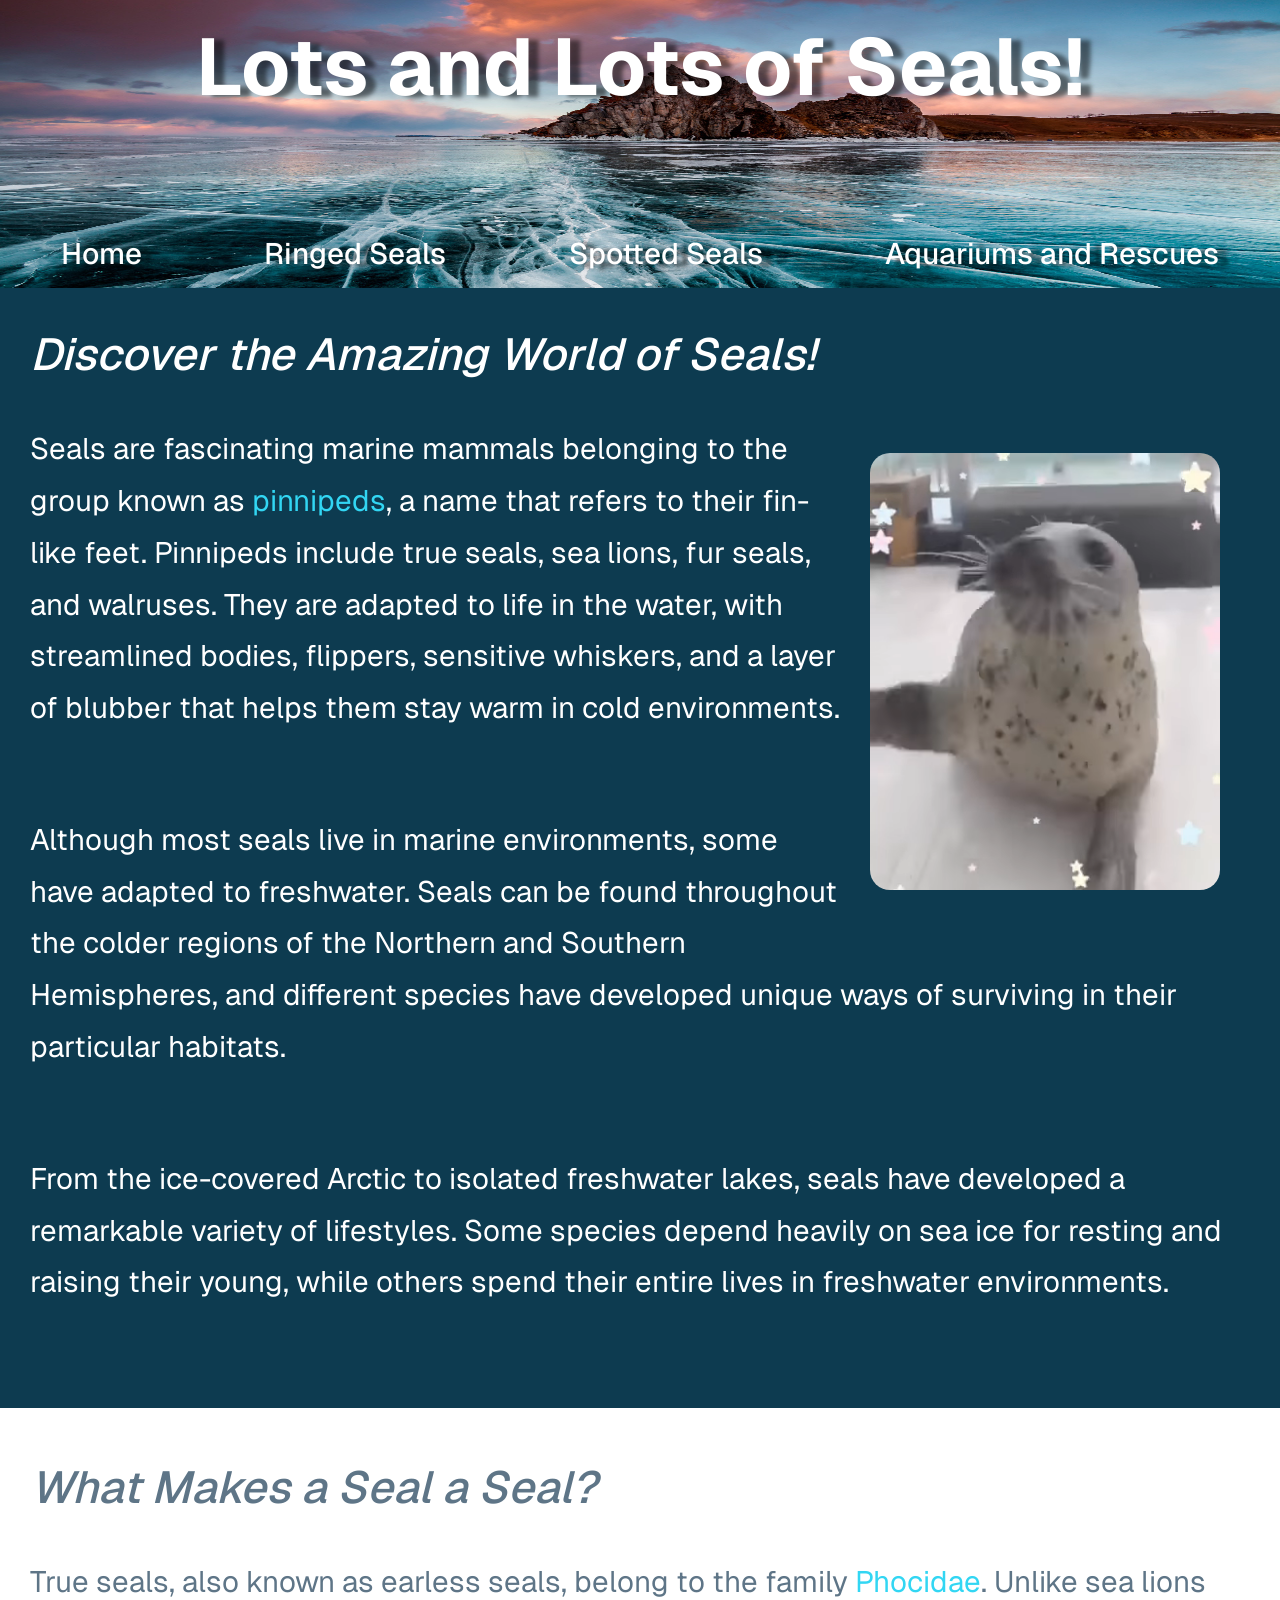
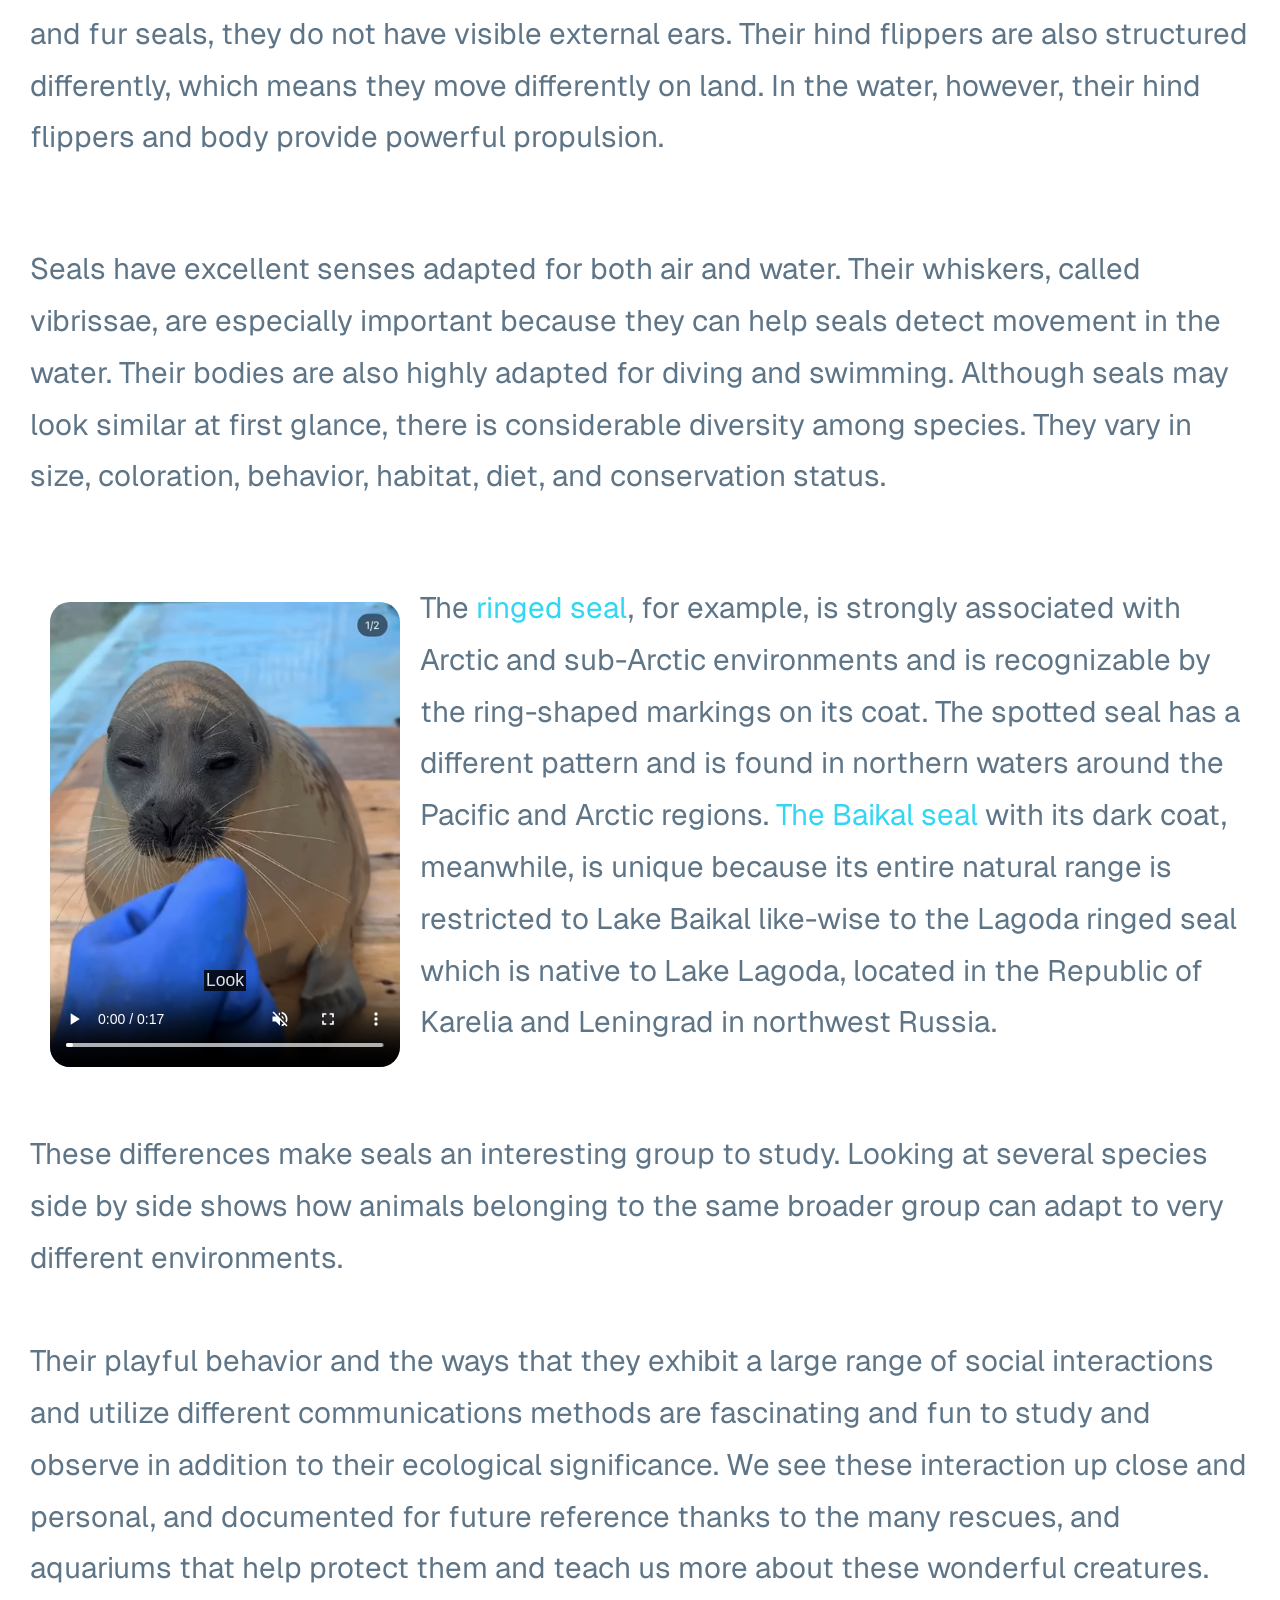
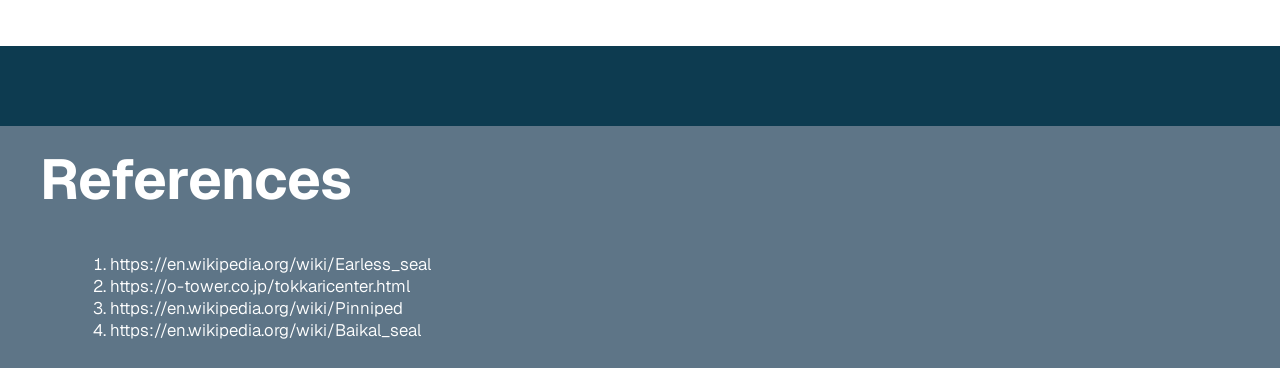
<file: index.html>
<!DOCTYPE html>
<!--Nikolas Martell-->
<html lang="en">
  <!-- Head section which contains meta information and links to stylesheets as well as an imported font that I liked for the project -->
   <!-- Required tags and attributes from sign up,
    <cite>,<video>,<track>
      kind,datetime,object
       -->
 <head>
   <meta charset="utf-8" />
   <link href="css/styles.css" rel="stylesheet" type="text/css" />
   <!-- This is the imported font from Google Fonts -->
   <style> @import url('https://fonts.googleapis.com/css2?family=Geist:ital,wght@0,100..900;1,100..900&display=swap');
   </style>
   <title>Lots and Lots of Seals!</title>
 </head>
    <body>
      <header role="banner">
         <h1>Lots and Lots of Seals!</h1>
         <!-- The navigation menu for the website -->
      <nav role="navigation">
         <ul class="container-nav">
            <li class="item-nav"><a href="index.html" title="Home">Home</a></li>
            <li class="item-nav"><a href="ring.html" title="Ringed Seals">Ringed Seals</a></li>
            <li class="item-nav"><a href="spotted.html" title="Spotted Seals">Spotted Seals</a></li>
            <li class="item-nav"><a href="aquariums.html" title="Aquariums,Rescues, and Research">Aquariums and Rescues</a></li>
         </ul>
      </nav>
      </header>
      <!-- main section of the page -->
    <main role="main">
      <!-- used the div section for the welcome area as the main box for the content. throuhout all the html files I primarily used div elements for content organization and most utilized class elements for orginization, I felt that if I added articles, and section elements it would end up causing confusion in the structure when adding CSS changes. -->
      <div class="welcome">
        <h2>Discover the Amazing World of Seals!</h2>
        <p>
          <!-- nested the video element in the paragraph element to get the desired layout, also used a closing tag for the video element so that I could use the source tag to add multiple video formats for different browsers -->
           <!-- the crossorigin attribute is used to enable CORS for the video element set to anonymous, in this case the file is hosted locally so the attribute is mainly included for completeness, However if the video were hosted on a different domain, this attribute would be necessary to allow cross-origin access and using anonymous protects the user's privacy. -->
          <video id="video" class="wrapper-home" crossorigin="anonymous" width="350"  muted autoplay loop>
            <source src="videos/seals-home.mp4" type="video/mp4">
            <source src="videos/seals-home.webm" type="video/webm">
            Your browser does not support html5 video.
         </video>
        <!-- added links to wikipedia articles for more information if the user desires to know more, the pages will open in a new tab -->
         Seals are fascinating marine mammals belonging to the group known as <a href="https://en.wikipedia.org/wiki/Pinniped" title="Wiki Pinnipeds" target="_blank">pinnipeds</a>, a name that refers to their fin-like feet. Pinnipeds include true seals, sea lions, fur seals, and walruses. They are adapted to life in the water, with streamlined bodies, flippers, sensitive whiskers, and a layer of blubber that helps them stay warm in cold environments.<br>
         </p>
         
         <p>
         Although most seals live in marine environments, some have adapted to freshwater. Seals can be found throughout the colder regions of the Northern and Southern Hemispheres, and different species have developed unique ways of surviving in their particular habitats.<br>
         </p>
         
         <p>
         From the ice-covered Arctic to isolated freshwater lakes, seals have developed a remarkable variety of lifestyles. Some species depend heavily on sea ice for resting and raising their young, while others spend their entire lives in freshwater environments.<br>
         </p>
         <hr>
        </div>
        <!-- decided to use a div for the seal characteristics section as it allows for better organization of the content as I did not feel section nor article was appropriate for the level of content. -->
        <div class="seal-characteristics">
          <h2>What Makes a Seal a Seal?</h2>
          <p>
            True seals, also known as earless seals, belong to the family <a href="https://en.wikipedia.org/wiki/Earless_seal" title="Wiki Earless Seals" target="_blank">Phocidae</a>. Unlike sea lions and fur seals, they do not have visible external ears. Their hind flippers are also structured differently, which means they move differently on land. In the water, however, their hind flippers and body provide powerful propulsion.
          </p>
          <p>
            <!-- <img class="seal-image" src="images/Agu.png" alt="King Agu" width="250" height="250"> -->
            Seals have excellent senses adapted for both air and water. 
            Their whiskers, called vibrissae, are especially 
            important because they can help seals detect 
            movement in the water. Their bodies are also highly adapted for diving and swimming.
            Although seals may look similar at first glance, there is considerable diversity among species. They vary in size, coloration, behavior, habitat, diet, and conservation status.
          </p>
          <p>
            <!-- similar to before I did the same video layout construction, however this time I included a track tag to add captions, track tag and the kind attribute were my chosen elements fot this project.-->
            <video id="video" class= "wrapper-seal-characteristics" width="350" muted controls autoplay loop  >
              <source src="videos/Yo.mp4" type="video/webm">
              <source src="videos/Yo.webm" type="video/webm">
              Your browser does not support the video tag.
                <track src="files/WEBVTT.vtt" kind="captions" srclang="en" label="English" default>
            </video>
            <!-- here I added link to the ringed seal page, and the baikal seal link will point to the section about baikal seal on the ringed seal page -->
            The <a href="ring.html" title="Ringed Seal">ringed seal</a>, for example, is strongly associated with Arctic and sub-Arctic environments and is recognizable by the ring-shaped markings on its coat. The spotted seal has a different pattern and is found in northern waters around the Pacific and Arctic regions. <a href="ring.html#baikals" title="Baikal Seal">The Baikal seal</a> with its dark coat, meanwhile, is unique because its entire natural range is restricted to Lake Baikal like-wise to the Lagoda ringed seal which is native to Lake Lagoda, located in the Republic of Karelia and Leningrad in northwest Russia.
          </p>
          <p>
            These differences make seals an interesting group to study. Looking at several species side by side shows how animals belonging to the same broader group can adapt to very different environments.<br><br>Their playful behavior and the ways that they exhibit a large range of social interactions and utilize different communications methods are fascinating and fun to study and observe in addition to their ecological significance. We see these interaction up close and personal, and documented for future reference thanks to the many rescues, and aquariums that help protect them and teach us more about these wonderful creatures. <br>&nbsp; 
          </p>
          <!-- added a blank space herer at the end of the pargragh section for formatting reasons -->
        </div>
    </main>
      <footer role="contentinfo">
        <!-- within the footer section I added a ordered list for the citations and links the used websites, and articles. Cite tag was also one of my chosen tags for this project. -->
        <div class="Ref">
          <h3>References</h3>
          <ol class="Ref" type="1">
            <li><cite><a href="https://en.wikipedia.org/wiki/Earless_seal" title="Wiki Earless Seals" target="_blank">https://en.wikipedia.org/wiki/Earless_seal</a></cite></li>
            <li><cite><a href="https://o-tower.co.jp/tokkaricenter.html" title="Okhotsk Tokkari Center" target="_blank">https://o-tower.co.jp/tokkaricenter.html</a></cite></li>
            <li><cite><a href="https://en.wikipedia.org/wiki/Pinniped" title="Wiki Pinnipeds" target="_blank">https://en.wikipedia.org/wiki/Pinniped</a></cite></li>
            <li><cite><a href="https://en.wikipedia.org/wiki/Baikal_seal" title="Wiki Baikal Seal" target="_blank">https://en.wikipedia.org/wiki/Baikal_seal</a></cite></li>
          </ol>
        </div>
      </footer>
      </body>
</html>
</file>
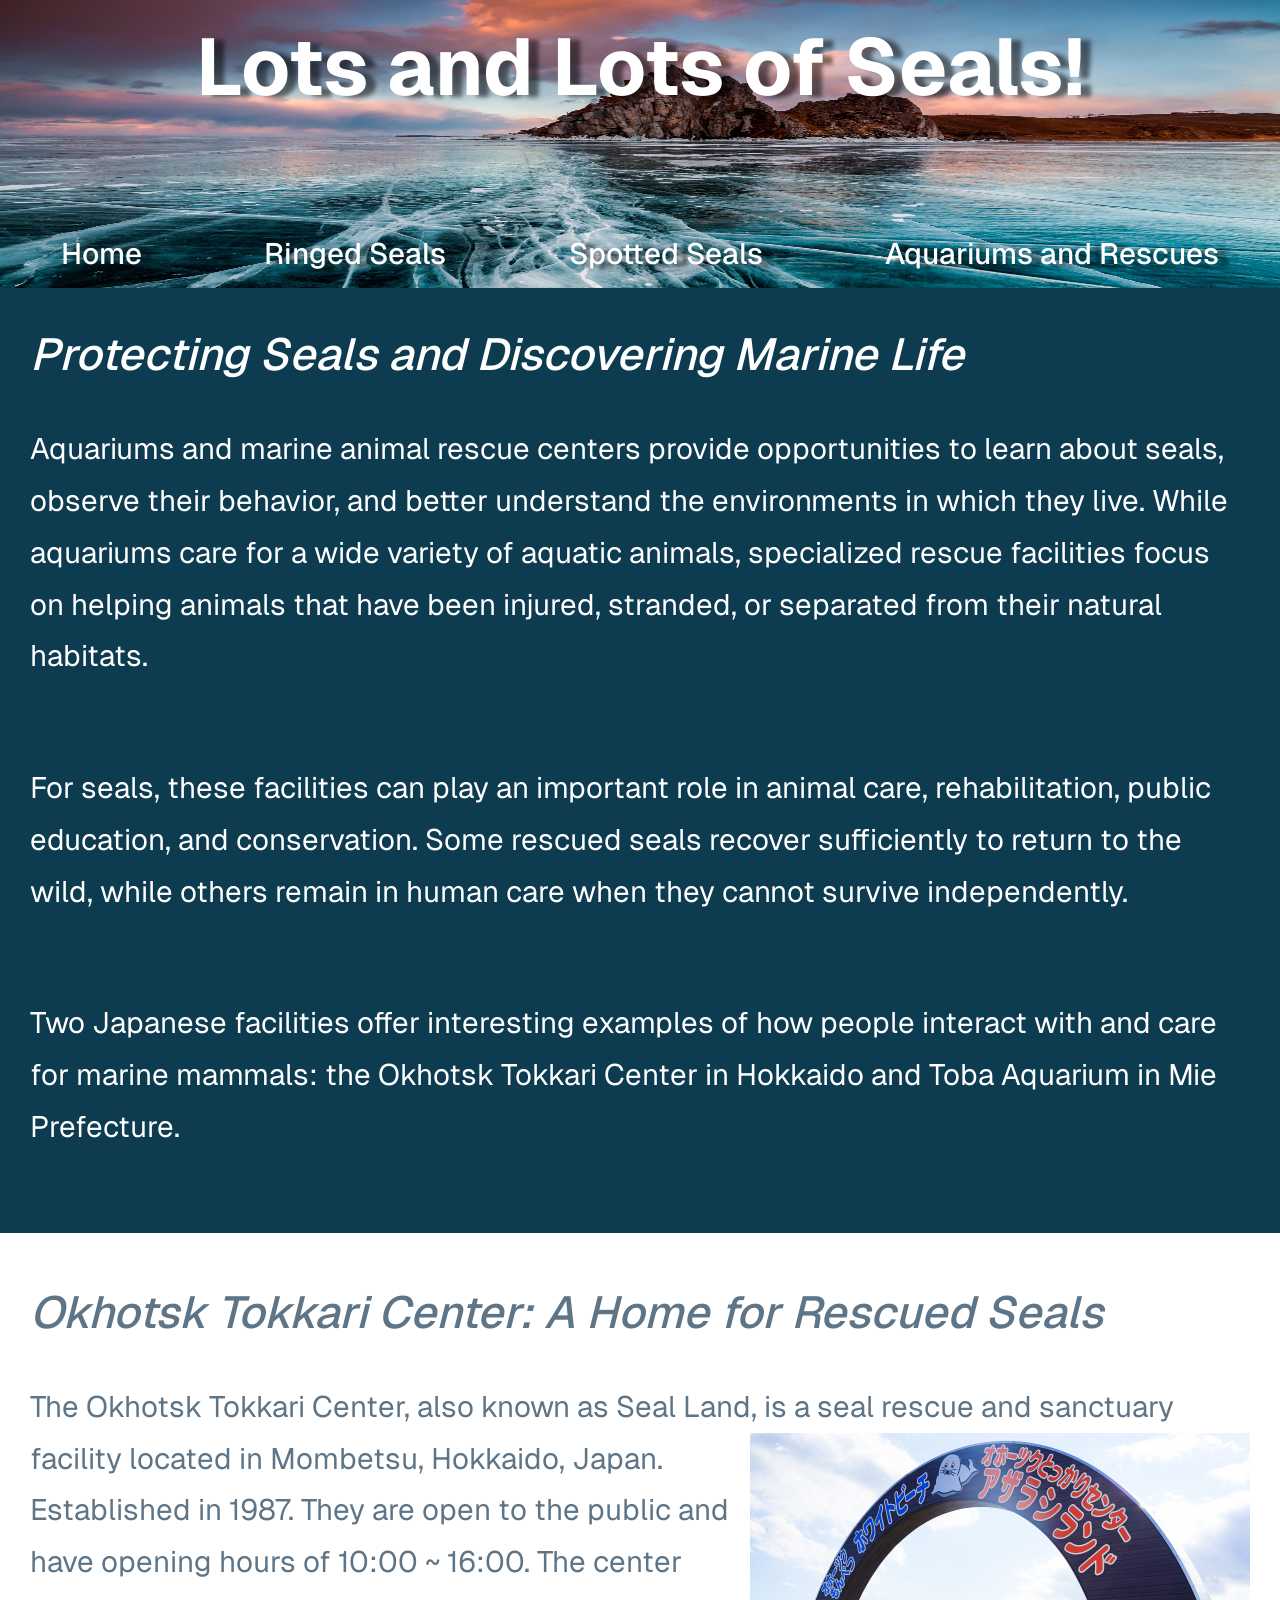
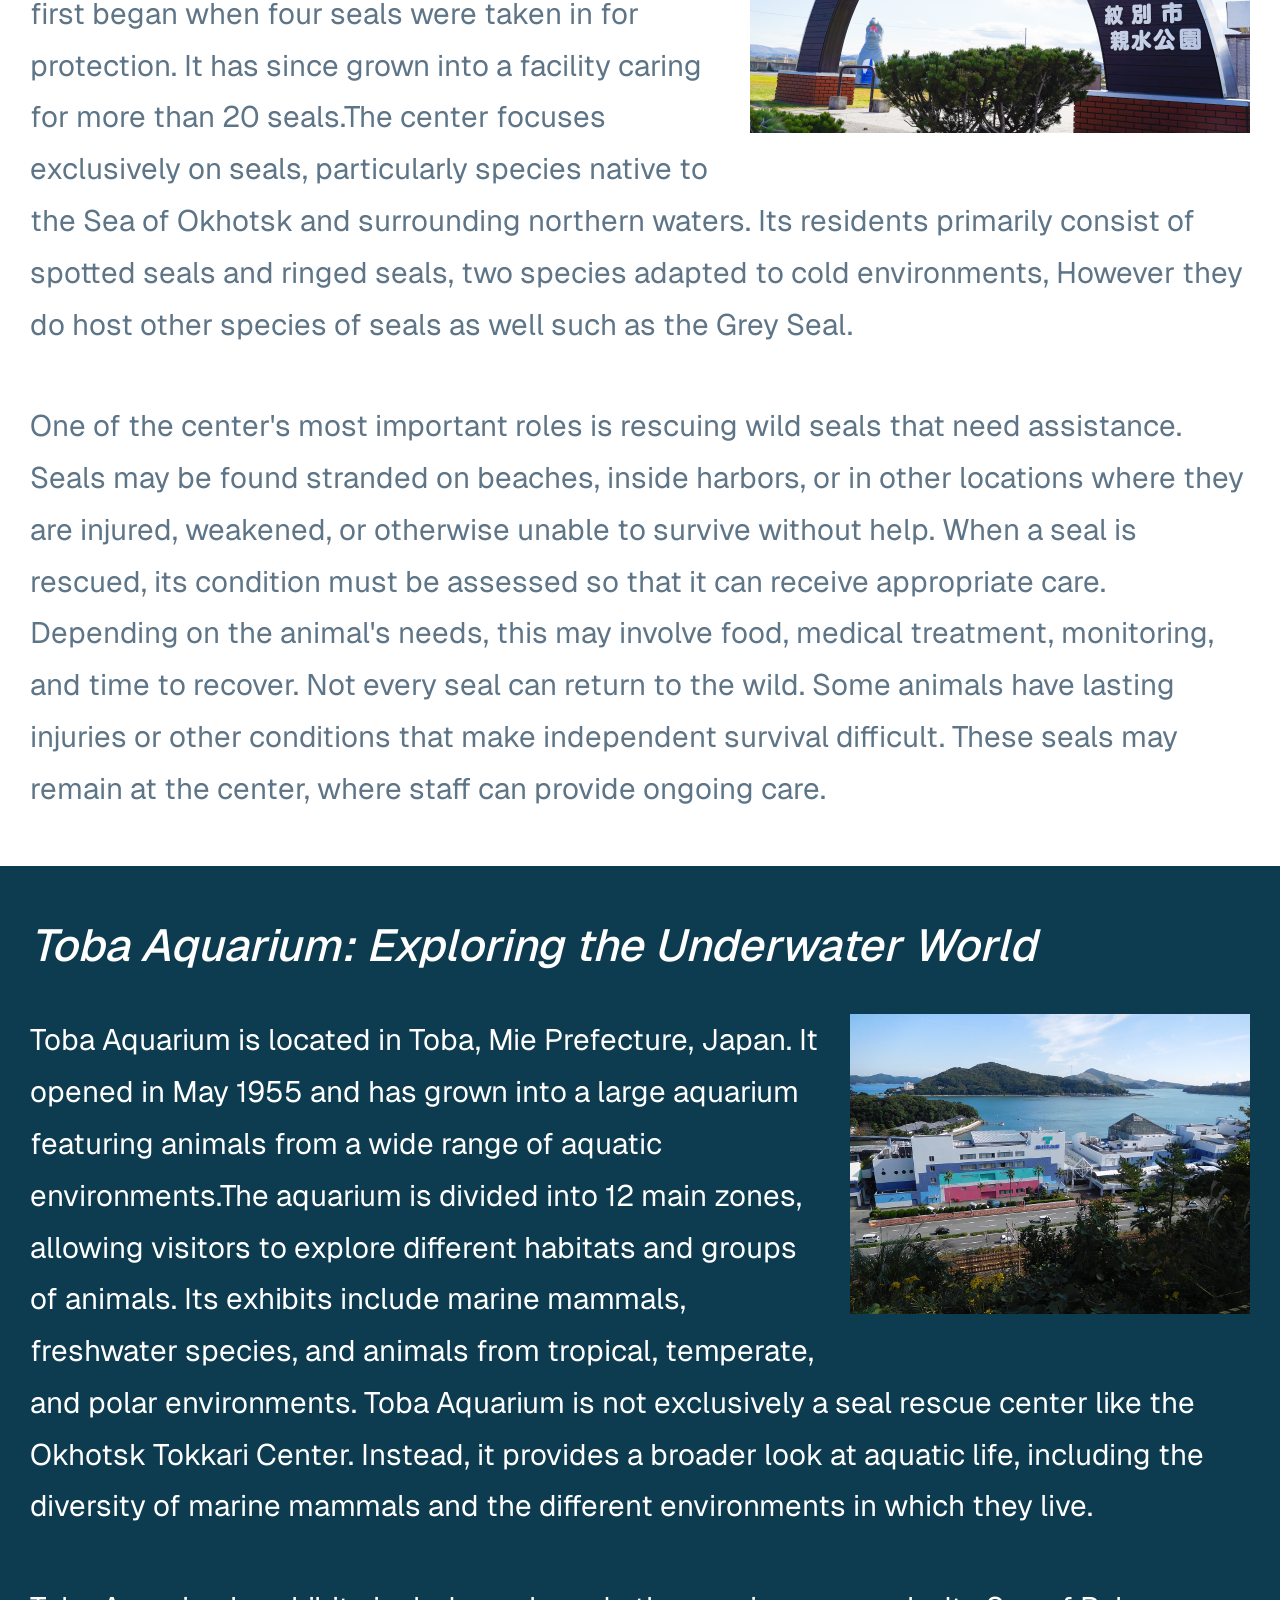
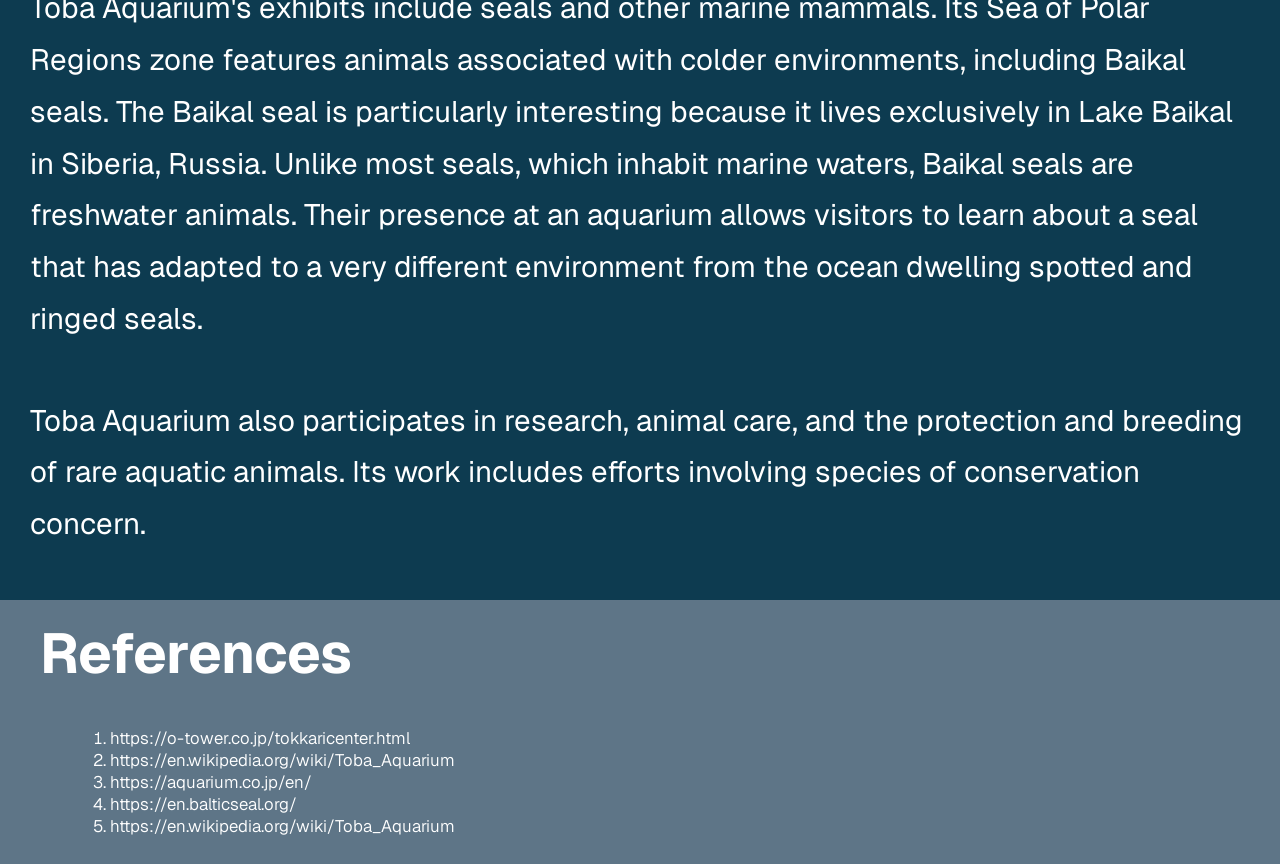
<file: aquariums.html>
<!DOCTYPE html>
<!--Nikolas Martell-->
<html lang="en">
  <!-- Head section which contains meta information and links to stylesheets as well as an imported font that I liked for the project -->
 <head>
   <meta charset="utf-8" />
   <link href="css/styles.css" rel="stylesheet" type="text/css" />
   <!-- This is the imported font from Google Fonts -->
   <style> @import url('https://fonts.googleapis.com/css2?family=Geist:ital,wght@0,100..900;1,100..900&display=swap');
   </style>
   <title>Aquariums and Rescues!</title>
 </head>
    <body>
      <header role="banner">
         <h1>Lots and Lots of Seals!</h1>
         <!-- The navigation menu for the website -->
      <nav role="navigation">
         <ul class="container-nav">
            <li class="item-nav"><a href="index.html" title="Home">Home</a></li>
            <li class="item-nav"><a href="ring.html" title="Ringed Seals">Ringed Seals</a></li>
            <li class="item-nav"><a href="spotted.html" title="Spotted Seals">Spotted Seals</a></li>
            <li class="item-nav"><a href="aquariums.html" title="Aquariums,Rescues, and Research">Aquariums and Rescues</a></li>
         </ul>
      </nav>
    </header>
    <main role="main">
      <div class="aquariums-welcome"> <!-- First section of the Aquariums page -->
        <h2>Protecting Seals and Discovering Marine Life</h2>
        <p>Aquariums and marine animal rescue centers provide opportunities to learn about seals, observe their behavior, and better understand the environments in which they live. While aquariums care for a wide variety of aquatic animals, specialized rescue facilities focus on helping animals that have been injured, stranded, or separated from their natural habitats.</p>
        <p>For seals, these facilities can play an important role in animal care, rehabilitation, public education, and conservation. Some rescued seals recover sufficiently to return to the wild, while others remain in human care when they cannot survive independently.
        </p>
        <p>Two Japanese facilities offer interesting examples of how people interact with and care for marine mammals: the Okhotsk Tokkari Center in Hokkaido and Toba Aquarium in Mie Prefecture.</p>
      </div>

      <div class="aquariums-tokkari"><!-- Second section of the Aquariums page -->
        <h2>Okhotsk Tokkari Center: A Home for Rescued Seals</h2>
        <!-- here I used the required attribute for the <time> element, which is the datetime attribute -->
        <p>The Okhotsk Tokkari Center, also known as Seal Land, is a seal rescue and sanctuary facility located in Mombetsu, Hokkaido, Japan.<img src="images/tokkari.png" alt="Tokkari Center" width="500" height="300"> Established in 1987. They are open to the public and have opening hours of <time datetime="10:00 ~ 16:00">10:00 ~ 16:00.</time> The center first began when four seals were taken in for protection. It has since grown into a facility caring for more than 20 seals.The center focuses exclusively on seals, particularly species native to the Sea of Okhotsk and surrounding northern waters. Its residents primarily consist of spotted seals and ringed seals, two species adapted to cold environments, However they do host other species of seals as well such as the Grey Seal.</p>
        <p>One of the center's most important roles is rescuing wild seals that need assistance. Seals may be found stranded on beaches, inside harbors, or in other locations where they are injured, weakened, or otherwise unable to survive without help. When a seal is rescued, its condition must be assessed so that it can receive appropriate care. Depending on the animal's needs, this may involve food, medical treatment, monitoring, and time to recover. Not every seal can return to the wild. Some animals have lasting injuries or other conditions that make independent survival difficult. These seals may remain at the center, where staff can provide ongoing care.<br>&nbsp;</p>
      </div>

      <div class="aquariums-toba"><!-- Third section of the Aquariums page -->
        <h2>Toba Aquarium: Exploring the Underwater World</h2>
        <p>Toba Aquarium is located in Toba, Mie Prefecture, Japan<img src="images/toba.png" alt="Toba Aquarium" height="300" width="400">. It opened in May 1955 and has grown into a large aquarium featuring animals from a wide range of aquatic environments.The aquarium is divided into 12 main zones, allowing visitors to explore different habitats and groups of animals. Its exhibits include marine mammals, freshwater species, and animals from tropical, temperate, and polar environments. Toba Aquarium is not exclusively a seal rescue center like the Okhotsk Tokkari Center. Instead, it provides a broader look at aquatic life, including the diversity of marine mammals and the different environments in which they live.</p>
        <p>
        Toba Aquarium's exhibits include seals and other marine mammals. Its Sea of Polar Regions zone features animals associated with colder environments, including Baikal seals. The Baikal seal is particularly interesting because it lives exclusively in Lake Baikal in Siberia, Russia. Unlike most seals, which inhabit marine waters, Baikal seals are freshwater animals. Their presence at an aquarium allows visitors to learn about a seal that has adapted to a very different environment from the ocean dwelling spotted and ringed seals.</p>
        <p>Toba Aquarium also participates in research, animal care, and the protection and breeding of rare aquatic animals. Its work includes efforts involving species of conservation concern.</p>
      </div>
    </main>
    <footer role="contentinfo">
        <!-- within the footer section I added a ordered list for the citations and links the used websites, and articles. Cite tag was also one of my chosen tags for this project. -->
        <div class="Ref">
          <h3>References</h3>
          <ol class="Ref" type="1">
            
            <li><cite><a href="https://o-tower.co.jp/tokkaricenter.html" title="Okhotsk Tokkari Center" target="_blank">https://o-tower.co.jp/tokkaricenter.html</a></cite></li>
            <li><cite><a href="https://en.wikipedia.org/wiki/Toba_Aquarium" title="Toba Aquarium Wikipedia Page" target="_blank">https://en.wikipedia.org/wiki/Toba_Aquarium</a></cite></li>
            <li><cite><a href="https://aquarium.co.jp/en/" title="Toba Aquarium Official Website" target="_blank">https://aquarium.co.jp/en/</a></cite></li>
            <li><cite><a href="https://en.balticseal.org/" title="Baltic Ringed Seal Foundation" target="_blank">https://en.balticseal.org/</a></cite></li>
            <li><cite><a href="https://en.wikipedia.org/wiki/Toba_Aquarium" title="Toba Aquarium Wikipedia Page" target="_blank">https://en.wikipedia.org/wiki/Toba_Aquarium</a></cite></li>
          </ol>
        </div>
      </footer>
      </body>
</html>
 </body>
</html>
</file>
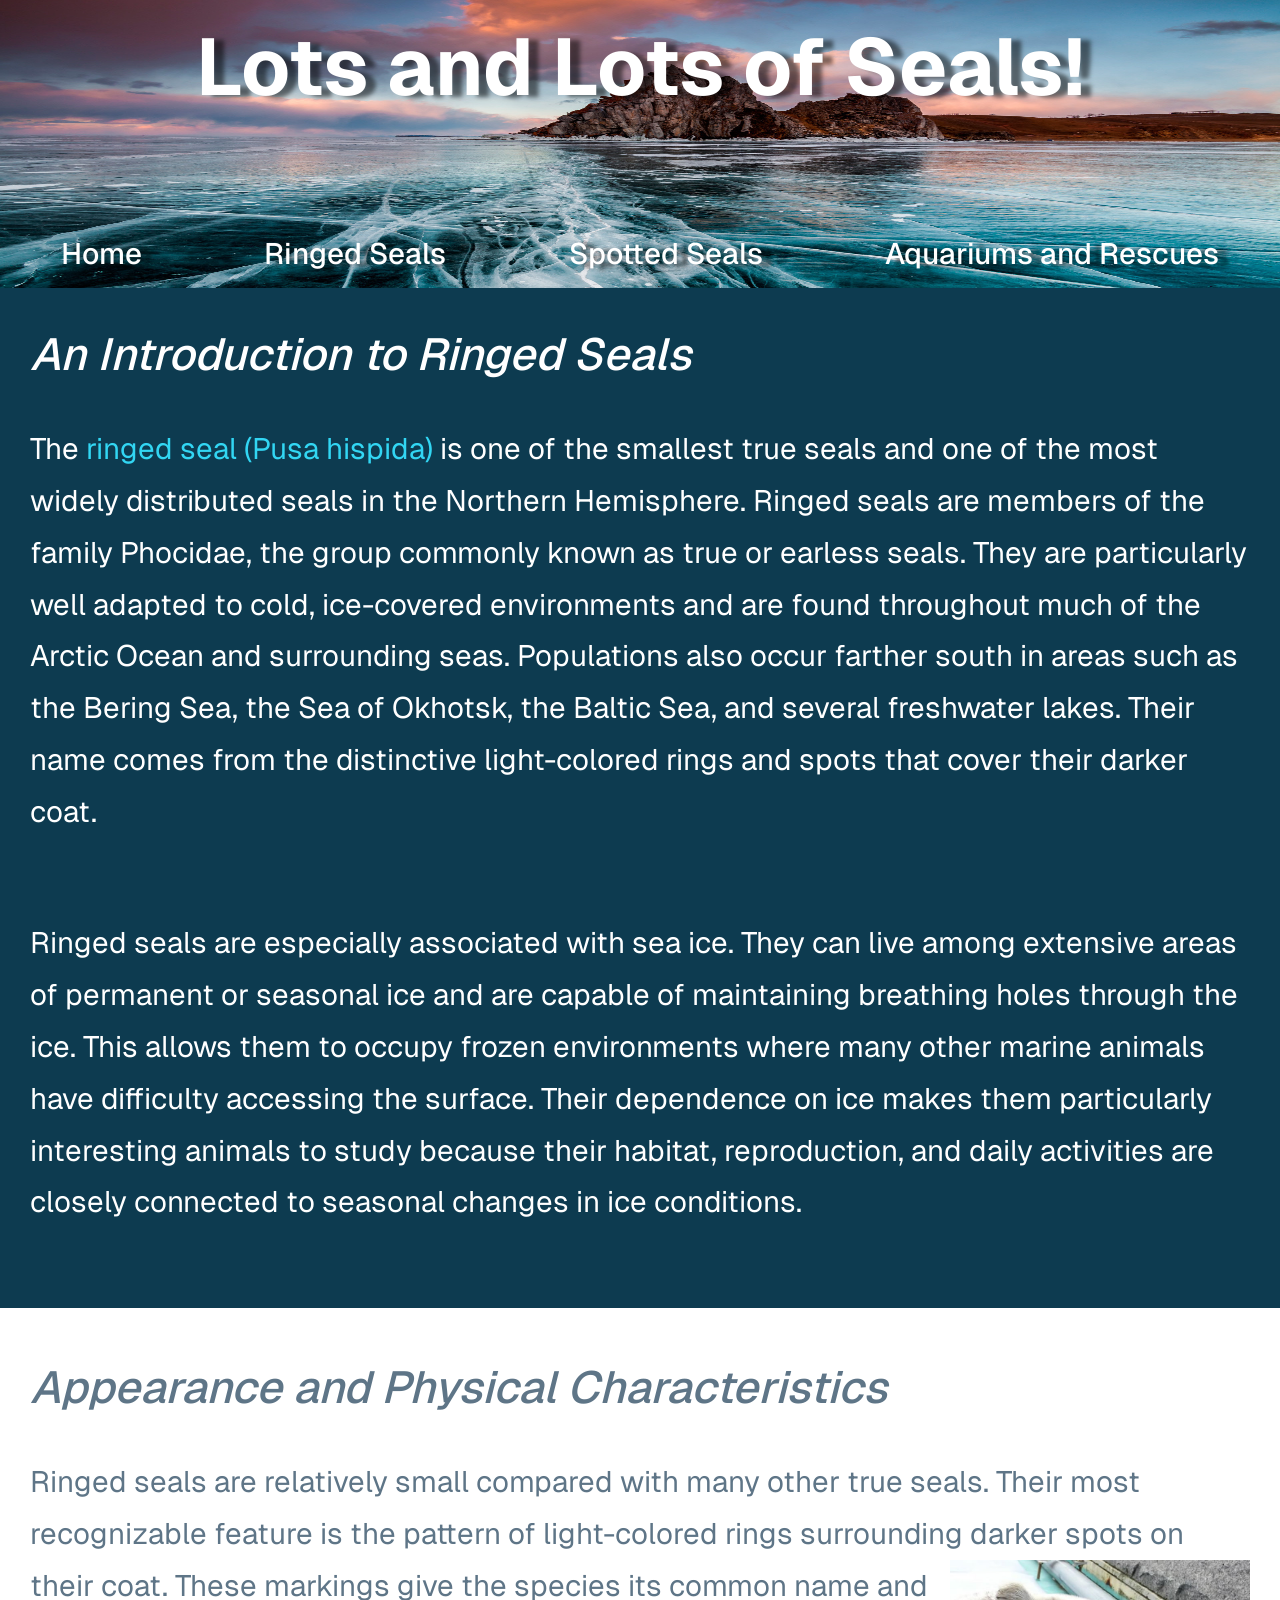
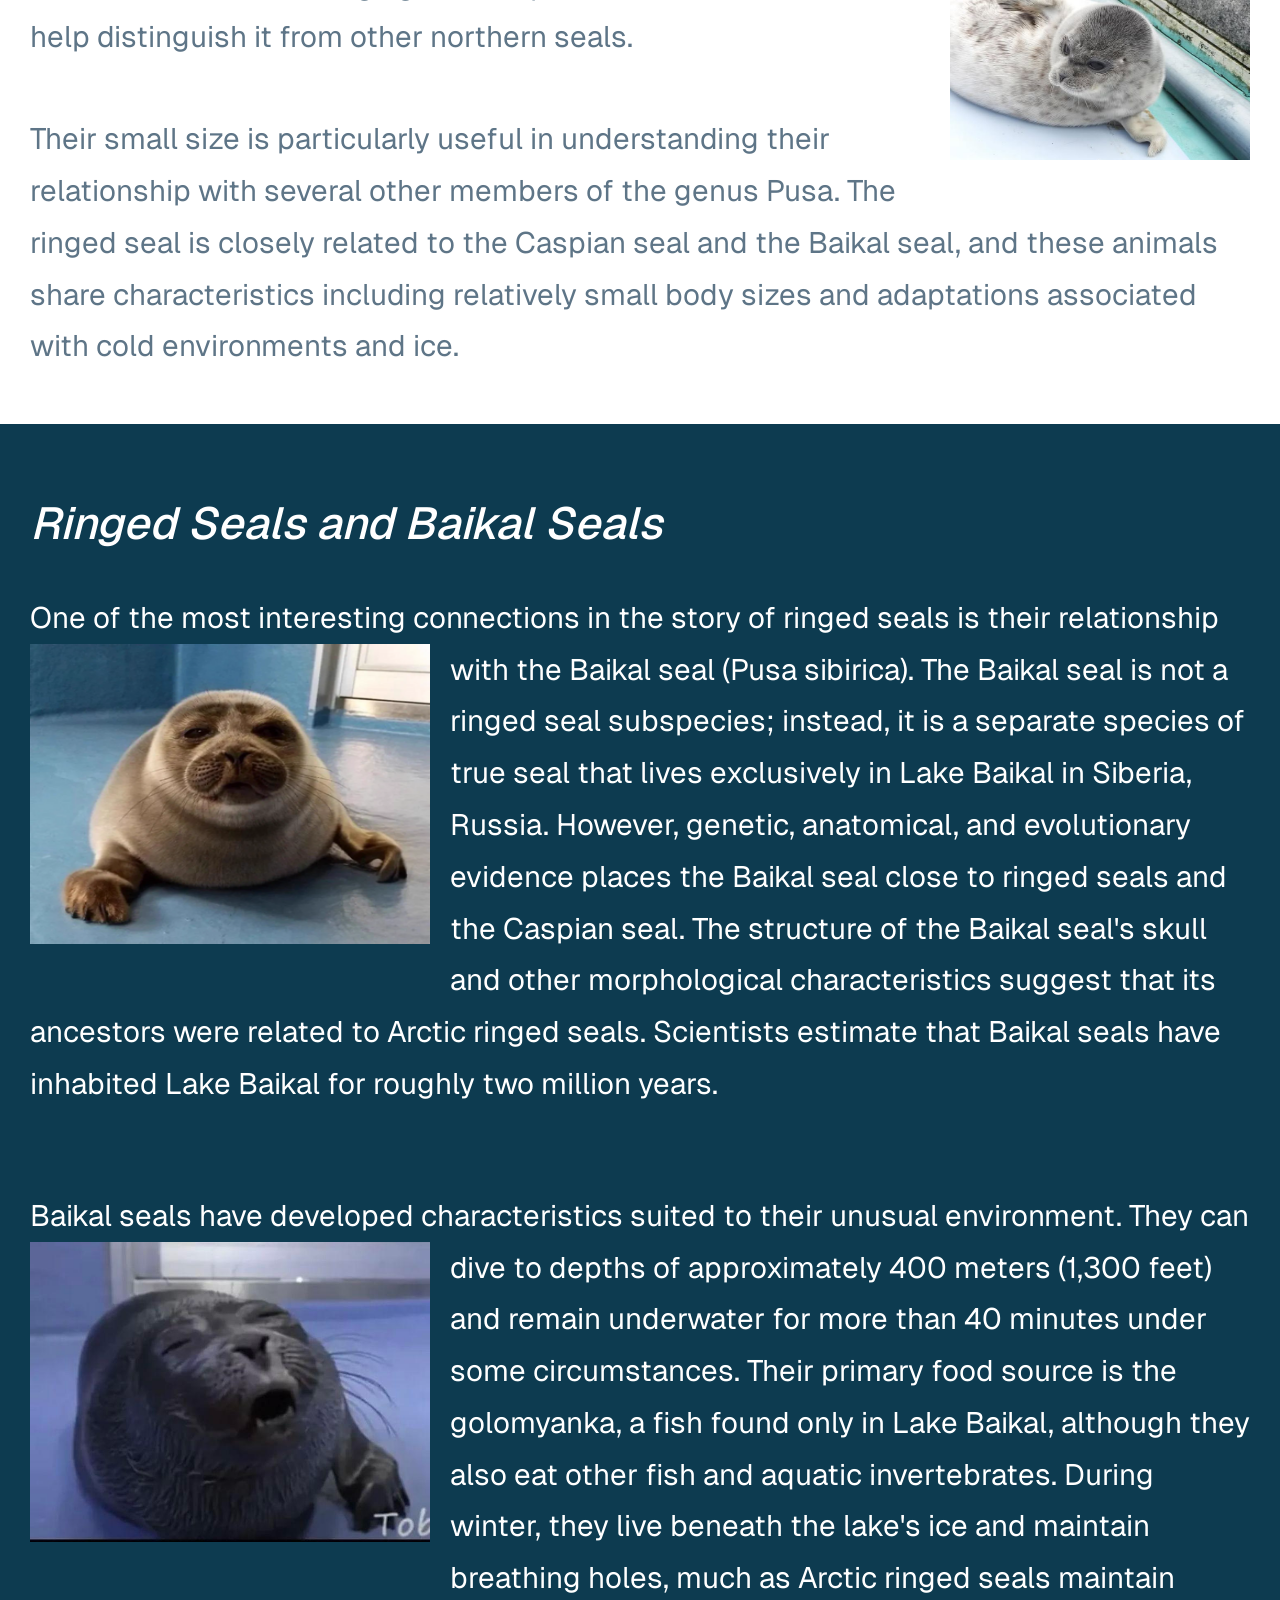
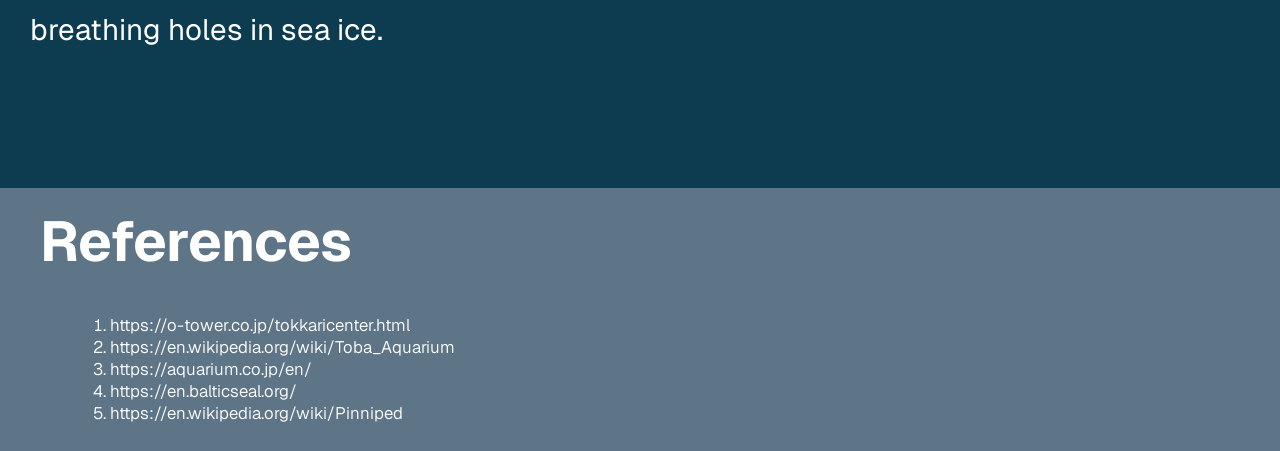
<file: ring.html>
<!DOCTYPE html>
<!--Nikolas Martell-->
<html lang="en">
  <!-- Head section which contains meta information and links to stylesheets as well as an imported font that I liked for the project -->
 <head>
   <meta charset="utf-8" />
   <link href="css/styles.css" rel="stylesheet" type="text/css" />
   <!-- This is the imported font from Google Fonts -->
   <style> @import url('https://fonts.googleapis.com/css2?family=Geist:ital,wght@0,100..900;1,100..900&display=swap');
   </style>
   <title>Ringed Seals!</title>
 </head>
    <body>
      <header role="banner">
         <h1>Lots and Lots of Seals!</h1>
         <!-- The navigation menu for the website -->
      <nav role="navigation">
         <ul class="container-nav">
            <li class="item-nav"><a href="index.html" title="Home">Home</a></li>
            <li class="item-nav"><a href="ring.html" title="Ringed Seals">Ringed Seals</a></li>
            <li class="item-nav"><a href="spotted.html" title="Spotted Seals">Spotted Seals</a></li>
            <li class="item-nav"><a href="aquariums.html" title="Aquariums,Rescues, and Research">Aquariums and Rescues</a></li>
         </ul>
      </nav>
    </header>
    <main role="main">
      <div class="ring-welcome"> <!-- First section of the Ringed Seals page -->
        <h2>An Introduction to Ringed Seals</h2>
        <p>The <a href="https://en.wikipedia.org/wiki/Ringed_seal" title="Wiki Ringed Seals" targer="-blank">ringed seal (Pusa hispida)</a> is one of the smallest true seals and one of the most widely distributed seals in the Northern Hemisphere. Ringed seals are members of the family Phocidae, the group commonly known as true or earless seals. They are particularly well adapted to cold, ice-covered environments and are found throughout much of the Arctic Ocean and surrounding seas. Populations also occur farther south in areas such as the Bering Sea, the Sea of Okhotsk, the Baltic Sea, and several freshwater lakes. Their name comes from the distinctive light-colored rings and spots that cover their darker coat.</p>

        <p>Ringed seals are especially associated with sea ice. They can live among extensive areas of permanent or seasonal ice and are capable of maintaining breathing holes through the ice. This allows them to occupy frozen environments where many other marine animals have difficulty accessing the surface. Their dependence on ice makes them particularly interesting animals to study because their habitat, reproduction, and daily activities are closely connected to seasonal changes in ice conditions.</p>
      </div>
      <div class="ring-appearance"> <!-- Second section of the Ringed Seals page -->
        <h2>Appearance and Physical Characteristics</h2>
        <!-- Used my required tag here <objext> in place of a normal image tag, works bery simialr to the image tag in this instance -->
        <p>Ringed seals are relatively small compared with many other true seals. 
        Their most recognizable feature is the pattern of light-colored rings surrounding darker spots on their coat.<object type="image/png" data="images/Tsuki.png" width="300" height="200"></object> These markings give the species its common name and help distinguish it from other northern seals.
        </p> 

        <p>Their small size is particularly useful in understanding their relationship with several other members of the genus Pusa. The ringed seal is closely related to the Caspian seal and the Baikal seal, and these animals share characteristics including relatively small body sizes and adaptations associated with cold environments and ice.<br>&nbsp;</p>
      </div>

      <div id ="baikals" class="ring-baikal">
        <h2>Ringed Seals and Baikal Seals</h2>
        <p>One of the most interesting connections in the story of ringed seals is their relationship with the Baikal seal (Pusa sibirica). <img src="images/Niko4png.png" alt="Niko the Baikal Seal" width="400" height="300">The Baikal seal is not a ringed seal subspecies; instead, it is a separate species of true seal that lives exclusively in Lake Baikal in Siberia, Russia. However, genetic, anatomical, and evolutionary evidence places the Baikal seal close to ringed seals and the Caspian seal. The structure of the Baikal seal's skull and other morphological characteristics suggest that its ancestors were related to Arctic ringed seals. Scientists estimate that Baikal seals have inhabited Lake Baikal for roughly two million years.</p>
        <p>Baikal seals have developed characteristics suited to their unusual environment. <img src="images/nikoOugh.png" alt="Niko Oughing" width="400" height="300">They can dive to depths of approximately 400 meters (1,300 feet) and remain underwater for more than 40 minutes under some circumstances. Their primary food source is the golomyanka, a fish found only in Lake Baikal, although they also eat other fish and aquatic invertebrates. During winter, they live beneath the lake's ice and maintain breathing holes, much as Arctic ringed seals maintain breathing holes in sea ice.<br>&nbsp;
        </p>
        <!-- utilize the <br> tag in conjunction with the &&nbso; special character for whitespace in order to allow an extra space for formatting and better visual clarity and style for the page. This method is used throughout the the rest of the html files as needed. -->
      </div>


    </main>
    <footer role="contentinfo">
        <!-- within the footer section I added a ordered list for the citations and links the used websites, and articles. Cite tag was also one of my chosen tags for this project. -->
        <div class="Ref">
          <h3>References</h3>
          <ol class="Ref" type="1">
            <li><cite><a href="https://o-tower.co.jp/tokkaricenter.html" title="Okhotsk Tokkari Center" target="_blank">https://o-tower.co.jp/tokkaricenter.html</a></cite></li>
            <li><cite><a href="https://en.wikipedia.org/wiki/Toba_Aquarium" title="Toba Aquarium Wikipedia Page" target="_blank">https://en.wikipedia.org/wiki/Toba_Aquarium</a></cite></li>
            <li><cite><a href="https://aquarium.co.jp/en/" title="Toba Aquarium Official Website" target="_blank">https://aquarium.co.jp/en/</a></cite></li>
            <li><cite><a href="https://en.balticseal.org/" title="Baltic Ringed Seal Foundation" target="_blank">https://en.balticseal.org/</a></cite></li>
            <li><cite><a href="https://en.wikipedia.org/wiki/Pinniped" title="Wiki Pinnipeds" target="_blank">https://en.wikipedia.org/wiki/Pinniped</a></cite></li>
          </ol>
        </div>
      </footer>
      </body>
</html>
 </body>
</html>
</file>
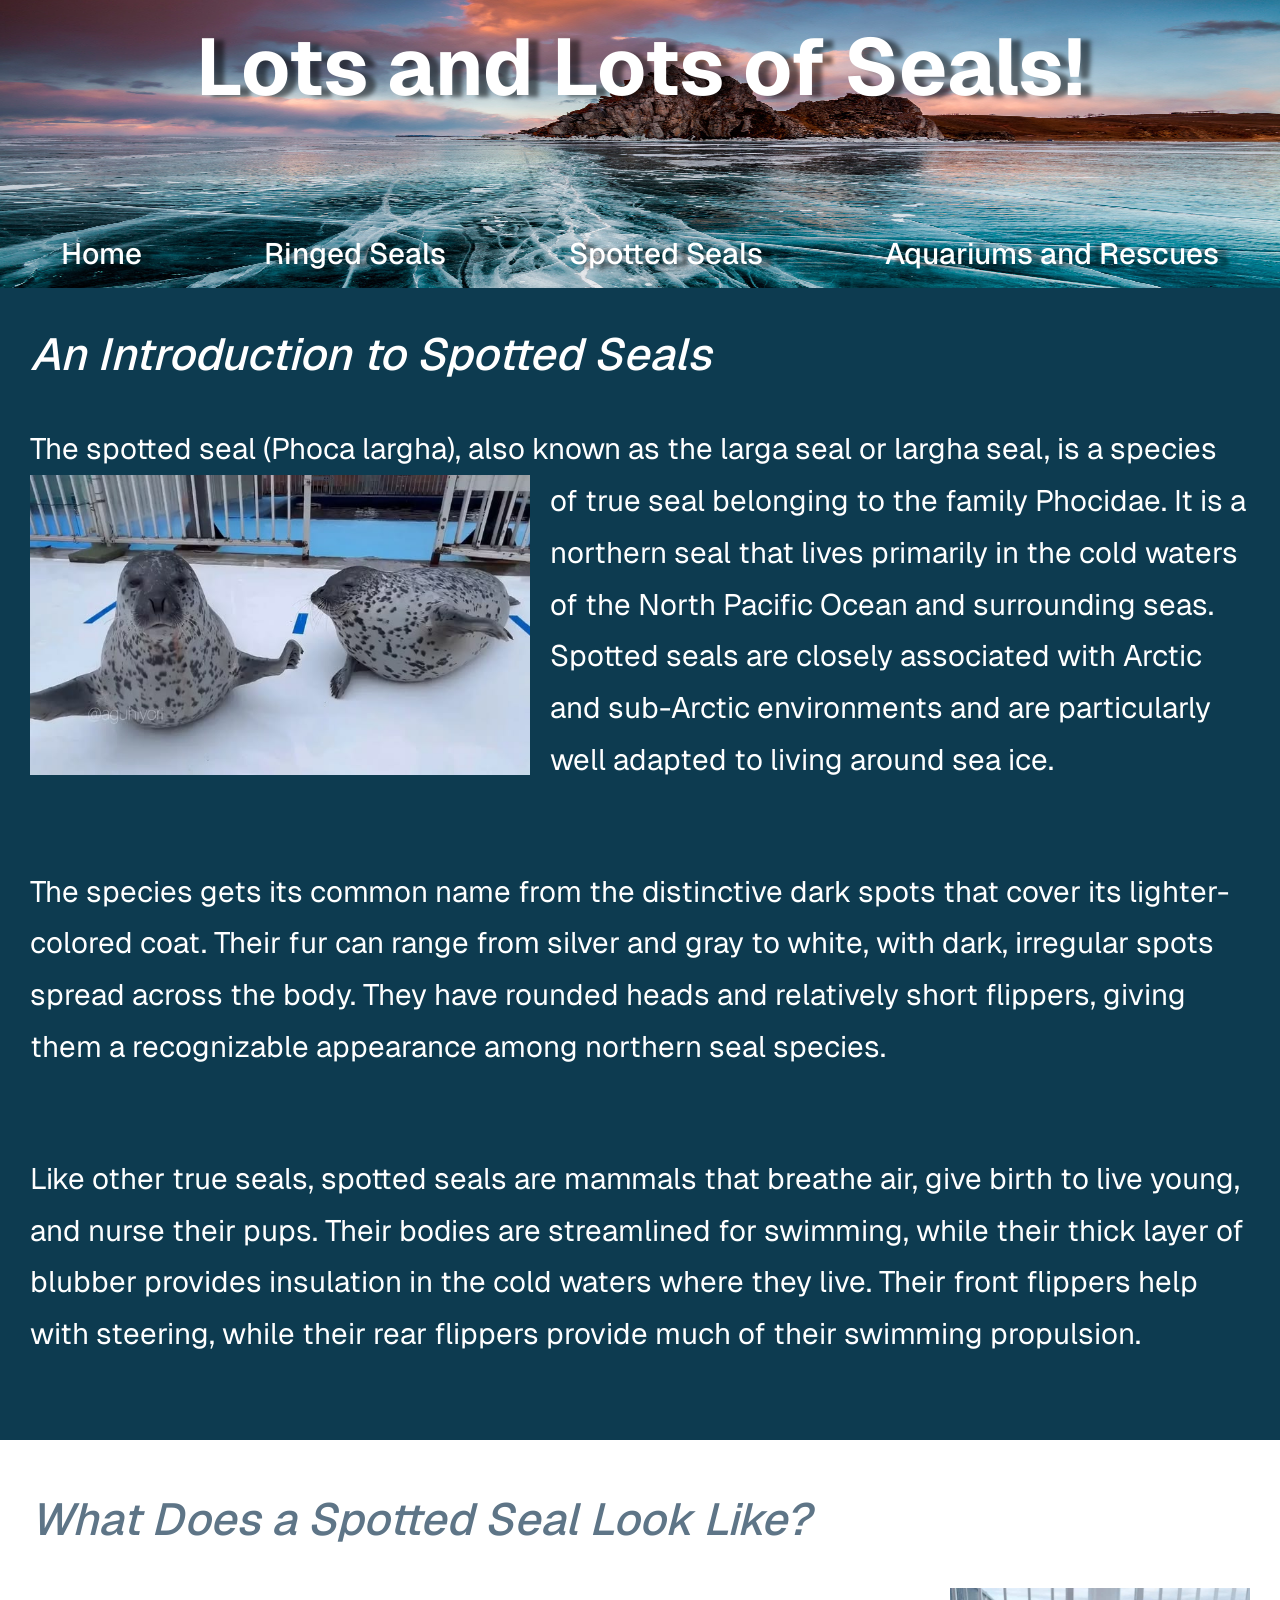
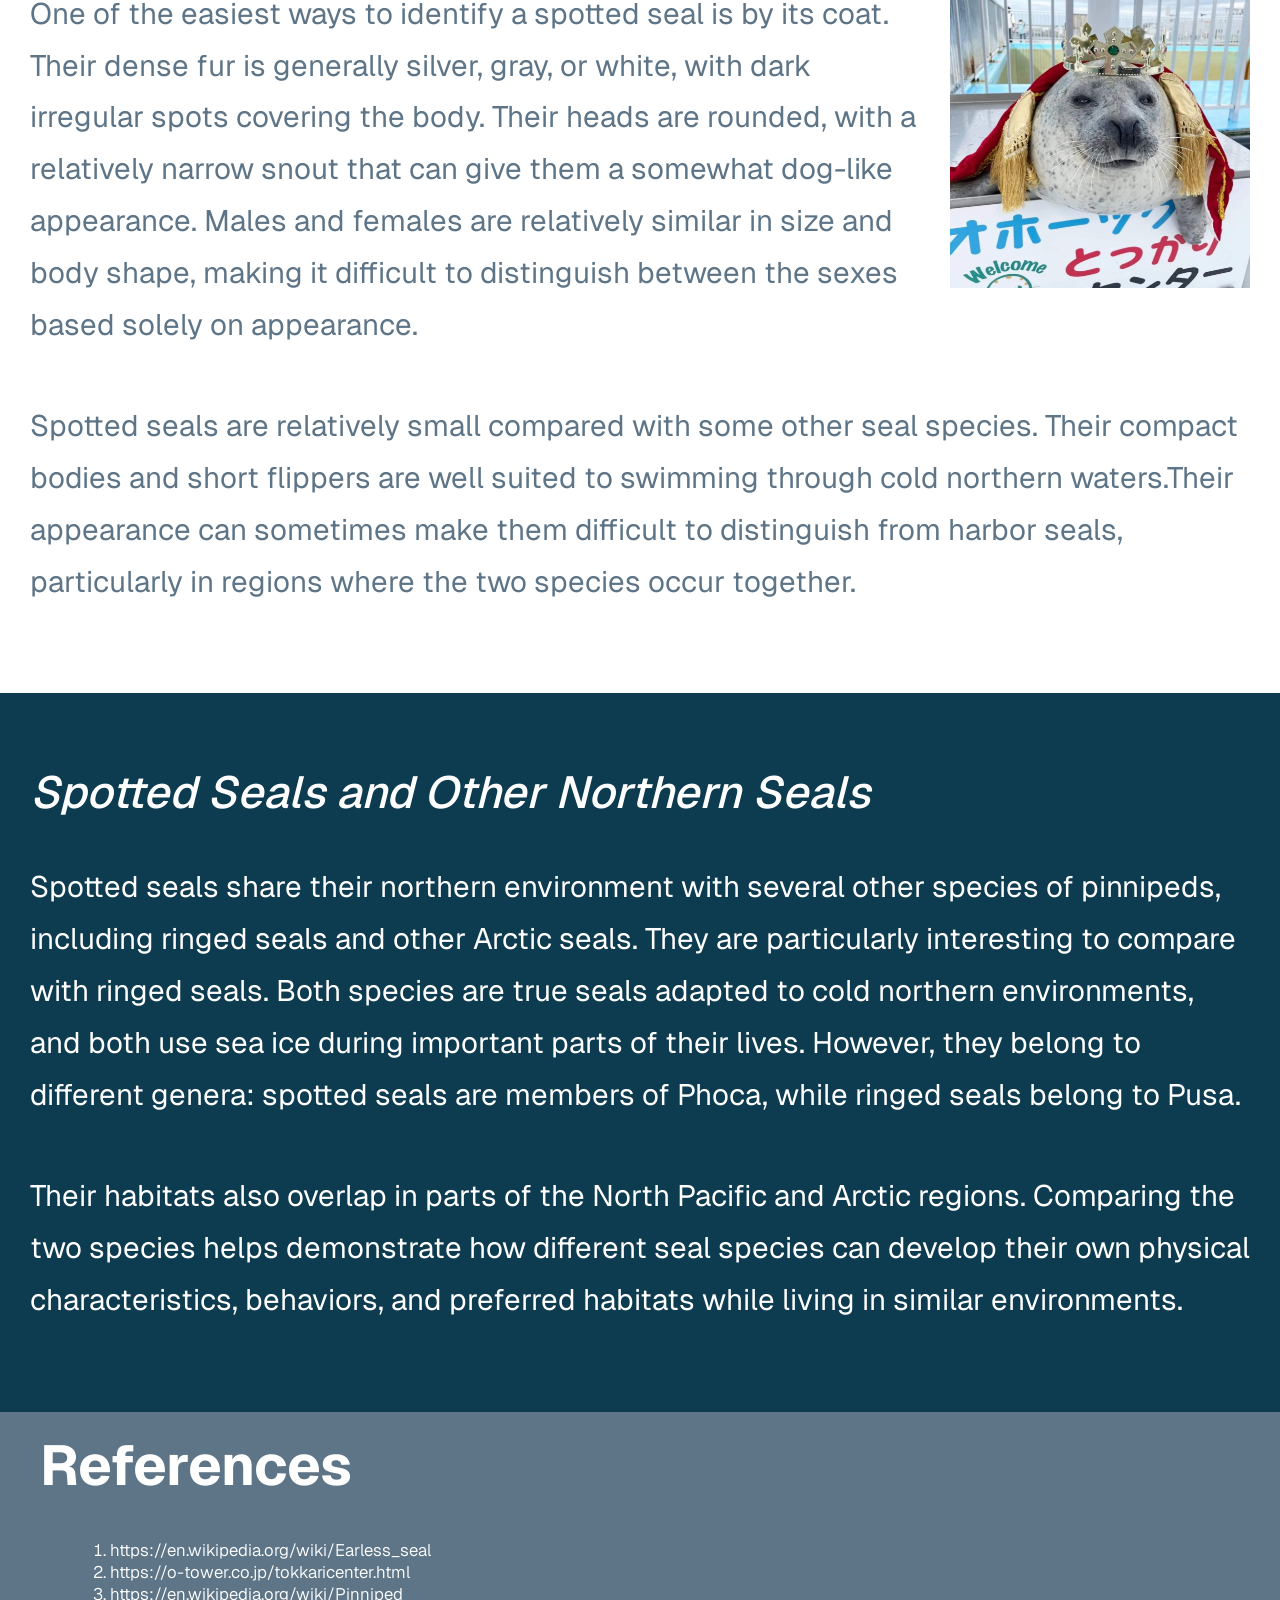
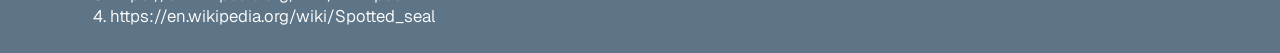
<file: spotted.html>
<!DOCTYPE html>
<!--Nikolas Martell-->
<html lang="en">
  <!-- Head section which contains meta information and links to stylesheets as well as an imported font that I liked for the project -->
 <head>
   <meta charset="utf-8" />
   <link href="css/styles.css" rel="stylesheet" type="text/css" />
   <!-- This is the imported font from Google Fonts -->
   <style> @import url('https://fonts.googleapis.com/css2?family=Geist:ital,wght@0,100..900;1,100..900&display=swap');
   </style>
   <title>Spotted Seals!</title>
 </head>
    <body>
      <header role="banner">
         <h1>Lots and Lots of Seals!</h1>
         <!-- The navigation menu for the website -->
      <nav role="navigation">
         <ul class="container-nav">
            <li class="item-nav"><a href="index.html" title="Home">Home</a></li>
            <li class="item-nav"><a href="ring.html" title="Ringed Seals">Ringed Seals</a></li>
            <li class="item-nav"><a href="spotted.html" title="Spotted Seals">Spotted Seals</a></li>
            <li class="item-nav"><a href="aquariums.html" title="Aquariums,Rescues, and Research">Aquariums and Rescues</a></li>
         </ul>
      </nav>
    </header>
    <main role="main">
      <div class="spotted-welcome"> <!-- First section of the Spotted Seals page -->
        <h2>An Introduction to Spotted Seals</h2>
        
        <p>The spotted seal (Phoca largha), also known as the larga seal<img src="images/Hiyori.png" alt="Hiyori Spotted Seal" width="500" height="300"> or largha seal, is a species of true seal belonging to the family Phocidae. It is a northern seal that lives primarily in the cold waters of the North Pacific Ocean and surrounding seas. Spotted seals are closely associated with Arctic and sub-Arctic environments and are particularly well adapted to living around sea ice.</p>

        <p>The species gets its common name from the distinctive dark spots that cover its lighter-colored coat. Their fur can range from silver and gray to white, with dark, irregular spots spread across the body. They have rounded heads and relatively short flippers, giving them a recognizable appearance among northern seal species.</p>

        <p>Like other true seals, spotted seals are mammals that breathe air, give birth to live young, and nurse their pups. Their bodies are streamlined for swimming, while their thick layer of blubber provides insulation in the cold waters where they live. Their front flippers help with steering, while their rear flippers provide much of their swimming propulsion.<br> </p>
      </div>

      <div class="spotted-appearance"> <!-- Second section of the Spotted Seals page: Appearance and Physical Characteristics -->
        <h2>What Does a Spotted Seal Look Like?</h2>

        <p>One of the easiest ways to identify a spotted seal is by its coat.<img src="images/Agu.png" alt="Agu Spotted Seal" width="300" height="300"> Their dense fur is generally silver, gray, or white, with dark irregular spots covering the body. Their heads are rounded, with a relatively narrow snout that can give them a somewhat dog-like appearance. Males and females are relatively similar in size and body shape, making it difficult to distinguish between the sexes based solely on appearance. </p>

        <p>Spotted seals are relatively small compared with some other seal species. Their compact bodies and short flippers are well suited to swimming through cold northern waters.Their appearance can sometimes make them difficult to distinguish from harbor seals, particularly in regions where the two species occur together. </p><br> &nbsp;
      </div>
      
      <div class="spotted-others"> <!-- Third section of the Spotted Seals page: Other Information -->
        <h2>Spotted Seals and Other Northern Seals</h2>

        <p>Spotted seals share their northern environment with several other species of pinnipeds, including ringed seals and other Arctic seals.
          They are particularly interesting to compare with ringed seals. Both species are true seals adapted to cold northern environments, and both use sea ice during important parts of their lives. However, they belong to different genera: spotted seals are members of Phoca, while ringed seals belong to Pusa.</p>
        <p>Their habitats also overlap in parts of the North Pacific and Arctic regions. Comparing the two species helps demonstrate how different seal species can develop their own physical characteristics, behaviors, and preferred habitats while living in similar environments.</p><br> &nbsp;
      </div>

    </main>
    <footer role="contentinfo">
        <!-- within the footer section I added a ordered list for the citations and links the used websites, and articles. Cite tag was also one of my chosen tags for this project. -->
        <div class="Ref">
          <h3>References</h3>
          <ol class="Ref" type="1">
            <li><cite><a href="https://en.wikipedia.org/wiki/Earless_seal" title="Wiki Earless Seals" target="_blank">https://en.wikipedia.org/wiki/Earless_seal</a></cite></li>
            <li><cite><a href="https://o-tower.co.jp/tokkaricenter.html" title="Okhotsk Tokkari Center" target="_blank">https://o-tower.co.jp/tokkaricenter.html</a></cite></li>
            <li><cite><a href="https://en.wikipedia.org/wiki/Pinniped" title="Wiki Pinnipeds" target="_blank">https://en.wikipedia.org/wiki/Pinniped</a></cite></li>
            <li><cite><a href="https://en.wikipedia.org/wiki/Spotted_seal" title="Wiki Spotted Seals" target="_blank">https://en.wikipedia.org/wiki/Spotted_seal</a></cite></li>
          </ol>
        </div>
      </footer>
      </body>
</html>
 </body>
</html>
</file>
<file: css/styles.css>
:root{ /* Testing out root, for defining CSS custom properties that I may used throughout the stylesheet often such as text colors and backgrounds, an fonts*/
--text-color: rgb(0, 0, 0);
--background-color: rgb(13, 59, 80);
--font-family: "Geist", sans-serif;
--nav-background-color: hsl(207, 18%, 45%);
}
/* Nikolas Martell */

/* Start of header format for all html files as well as global tags and attributes that will be used all throughout the project */
html,body{
    height: 100%;
    margin: 0;
    padding: 0px;
    background-color: var(--background-color);
}
header{ /*Background image* and main block that contains the header content */
    background-image: url('../images/lake-baikal.png');
    background-repeat: no-repeat;
    background-size: 100% 100%;
    background-position: center;
    overflow: auto;
}
h1{ /*Header text styling*/
    margin: 0;
    padding-top: 15px;
    padding-bottom: 100px;
    text-align: center;
    font-family: var(--font-family);
    font-size:5em;
    font-weight: bold;
    font-style: normal;
    color: #fff;
    text-shadow: 10px 2px 4px rgba(0, 0, 0, 0.5);  
}
nav{  
    top: 0; /* make the navigation bar stick to the top of the viewport */
    position: sticky; /* make the navigation bar stick to the top of the viewport */
    
}

.container-nav{ /*This is the navigation container for the navigation menu it is using flexbox to manage the layout of the navigation items*/
    display: flex;
    flex-direction: row;
    justify-content: space-between;
    align-items: flex-start;
    flex-wrap: wrap; /* added wrap here to allow the navigation items to wrap onto the next line if necessary in case of window resizing */
    align-content: flex-start;
    list-style: none;
    padding: 0;/* have padding and margin at 0 as I wanted the nav bar to stretch the full page*/
    margin: 0;  
}
.container-nav a{ /*this section styles the navigation links that are held and formatted withn the main container class*/
    color:white;
    font-weight: 500;
    text-decoration: none; /*used to remove the underline on the links*/
    padding: 15px;
    display: block;
    text-align: center;
    transition: 0.5s ease;
    text-shadow: 10px 2px 4px rgba(0, 0, 0, 0.671);
}
.container-nav a:hover{ /*this section styles the navigation links when they are hovered over so that their is user feedback that the "button or link" is interactive*/
background-color: rgb(50, 108, 122);
text-shadow: 30px 2px 4px transparent;
transition: 0.5s ease;
color: white;
text-decoration:none;
}
.item-nav{ /*this section styles the individual navigation items within the navigation container, they are the "buttons" or "links" that make up the navigation menu and are the main items within the flexbox*/
    font-family: var(--font-family);
    font-size: 1.85em;
    font-weight: 300;
    background-color:transparent;
    padding: 0px;
    margin: 0px;
    text-align: center;
    flex-grow: 1;
}
/* end of header format for all html files */


/* Start of index.html styles */
main{
    margin-left: 0px;
    margin-right: 0px;
}
a{
    font-style: normal;
    text-decoration: none;
    color: #32d6f3;
}
a:hover{
    text-decoration: underline;
    color: #0bacf1d2;
}
h2{
    font-family: var(--font-family);
    font-optical-sizing: auto;
    font-size: 2.8em;
    font-weight: 500;
    text-align: left; 
    color: #fff;
    margin-right: auto;
    margin-bottom: 40px; /* add some space below the heading */
    font-style: italic;
}
p{
    margin:auto;
    margin-bottom: 80px; /* add some space below the paragraph */
    font-family: var(--font-family);
    font-size: 1.85em;
    font-style: normal;
    color: #fff;
    line-height: 1.75;
    overflow-wrap: anywhere;  
}
/* This sections styles the welcome area on the index page which is the first half of tha page that inrtoduces the page */
.welcome{
    margin-left: 30px;
    margin-right: 30px;
}
.welcome aside{
    margin-top: 50px; /* add some space above the video wrapper */
    position: right; /* ensure the video wrapper is positioned relative to its container */
    
}
.wrapper-home{
    padding: 0px;
    font-size: 20px;
    width: 350px;
    font-family: var(--font-family);
    border-radius: 20px;
    cursor: pointer;
}
video{
    width: 100%;
    height: auto;
    display: block;
    float:right;
    margin: 30px; /* add some space to the left of the video */
}
hr{
    margin:0;
    margin-top: 0;
    border: 0;
}
/* This section styles the seal characteristics area on the index page which is the second half of the page */
.seal-characteristics{
    background-color: #fff;
}

.seal-characteristics div{
    margin-left: 30px;
    margin-right: 30px;
    color: black;

}
.seal-characteristics h2{
    font-family: var(--font-family);
    font-optical-sizing: auto;
    font-size: 2.8em;
    font-weight: 500;
    text-align: left; 
    color: var(--nav-background-color);
    margin-right: 30px;
    margin-left: 30px;
    margin-top: 20px; /* add some space above the heading */
    margin-bottom: 40px; /* add some space below the heading */
    font-style: italic;
    padding-top: 50px; /* add some space above the content */
}
.seal-characteristics p{
    margin-left: 30px;
    margin-right: 30px;
    color: var(--nav-background-color);
}
.seal-image{
    float: left; /* ensure the image floats to the left of the text */
    margin-right: 10px; /* add some space to the right of the image */
}
/* Wrapper section contorls and presents the video elements of this section */
.wrapper-seal-characteristics{
    float: left;
    padding: 0px;
    font-size: 20px;
    width: 350px;
    font-family: var(--font-family);
    border-radius: 20px;
    cursor: pointer;
    margin: 20px;
}
/* end of index.html styles */

/* After the index.html home page, the other pages follow simialr stucture of the pages broken down into 2 to 3 sections that have classes that areponding to their <div> section in the html files. This allows us to change up the style and look per section if we wanted too */
/* Start of Ring.html */

.ring-welcome{
    margin-left: 30px;
    margin-right: 30px;
}

.ring-appearance{
    background-color: #fff;
}
.ring-appearance div{
    margin-left: 30px;
    margin-right: 30px; 
    color: black;
}
.ring-appearance h2{
    font-family: var(--font-family);
    font-optical-sizing: auto;
    font-size: 2.8em;
    font-weight: 500;
    text-align: left; 
    color: var(--nav-background-color);
    margin-right: 30px;
    margin-left: 30px;
    margin-top: 20px; /* add some space above the heading */
    margin-bottom: 40px; /* add some space below the heading */
    font-style: italic;
    padding-top: 50px; /* add some space above the content */
}
.ring-appearance p{
    margin-left: 30px;
    margin-right: 30px;
    color: var(--nav-background-color);
    margin-bottom: 50px;
}
.ring-appearance object{
    float: right;
    margin-left: 20px;
    margin-bottom: 20px;
}
.ring-baikal{
    margin-left: 30px;
    margin-right: 30px;
}
.ring-baikal div{
    margin-left: 30px;
    margin-right: 30px; 
}
.ring-baikal h2{
    font-family: var(--font-family);
    font-optical-sizing: auto;
    font-size: 2.8em;
    font-weight: 500;
    text-align: left; 
    color: #fff;;
    margin-right: 30px;
    margin-left: 0px;
    margin-top: 20px; /* add some space above the heading */
    margin-bottom: 40px; /* add some space below the heading */
    font-style: italic;
    padding-top: 20px; /* add some space above the content */
}

.ring-baikal img{
    float: left;
    margin-right: 20px;
    margin-bottom: 20px;
}
/* End of Ring.html styles */

/* Start of Spotted.html styles */
.spotted-welcome{
    margin-left: 30px;
    margin-right: 30px;
}
.spotted-welcome img{
    float: left;
    margin-right: 20px;
    margin-bottom: 20px;
}
.spotted-appearance{
    background-color: #fff;
}
.spotted-appearance div{
    margin-left: 30px;
    margin-right: 30px; 
    color: black;
}
.spotted-appearance h2{
    font-family: var(--font-family);
    font-optical-sizing: auto;
    font-size: 2.8em;
    font-weight: 500;
    text-align: left; 
    color: var(--nav-background-color);
    margin-right: 30px;
    margin-left: 30px;
    margin-top: 20px; /* add some space above the heading */
    margin-bottom: 40px; /* add some space below the heading */
    font-style: italic;
    padding-top: 50px; /* add some space above the content */
}
.spotted-appearance p{
    margin-left: 30px;
    margin-right: 30px;
    color: var(--nav-background-color);
    margin-bottom: 50px;
}
.spotted-appearance img{
    float: right;
    margin-left: 20px;
    margin-bottom: 20px;
}



.spotted-others div{
    margin-left: 30px;
    margin-right: 30px; 
}
.spotted-others h2{
    font-family: var(--font-family);
    font-optical-sizing: auto;
    font-size: 2.8em;
    font-weight: 500;
    text-align: left; 
    color:fff;
    margin-right: 30px;
    margin-left: 30px;
    margin-top: 20px; /* add some space above the heading */
    margin-bottom: 40px; /* add some space below the heading */
    font-style: italic;
    padding-top: 50px; /* add some space above the content */
}
.spotted-others p{
    margin-left: 30px;
    margin-right: 30px;
    color: fff;
    margin-bottom: 50px;
}

/* End of Spotted.html styles */

/* Start of Aquariums.html styles */
.aquariums-welcome{
    margin-left: 30px;
    margin-right: 30px;
}
.aquariums-tokkari{
    background-color: #fff;
}
.aquariums-tokkari div{
    margin-left: 30px;
    margin-right: 30px;
}
.aquariums-tokkari h2{
    font-family: var(--font-family);
    font-optical-sizing: auto;
    font-size: 2.8em;
    font-weight: 500;
    text-align: left; 
    color: var(--nav-background-color);
    margin-right: 30px;
    margin-left: 30px;
    margin-top: 20px; /* add some space above the heading */
    margin-bottom: 40px; /* add some space below the heading */
    font-style: italic;
    padding-top: 50px; /* add some space above the content */
}
.aquariums-tokkari p{
    margin-left: 30px;
    margin-right: 30px;
    color: var(--nav-background-color);
    margin-bottom: 50px;
}
.aquariums-tokkari img{
    float: right;
    margin-left: 20px;
    margin-bottom: 20px;
}
.aquariums-toba div{
    margin-left: 30px;
    margin-right: 30px;
} 
.aquariums-toba h2{
    font-family: var(--font-family);
    font-optical-sizing: auto;
    font-size: 2.8em;
    font-weight: 500;
    text-align: left; 
    margin-right: 30px;
    margin-left: 30px;
    margin-top: 20px; /* add some space above the heading */
    margin-bottom: 40px; /* add some space below the heading */
    font-style: italic;
    padding-top: 0px; /* add some space above the content */
}
.aquariums-toba p{
    margin-left: 30px;
    margin-right: 30px;
    margin-bottom: 50px;
}
.aquariums-toba img{
    float: right;
    margin-left: 20px;
    margin-bottom: 20px;
}
/* footer styles for all pages */
footer{
    background-color: var(--nav-background-color);
    color: #fff;
    font-family: var(--font-family);
    font-weight: 350;
    font-size: 3em; /* set a base font size for the footer */
    padding: 10px;
    text-align: center;
}

.Ref{
    margin-left: 30px;
    margin-right: 30px;
}
.Ref h3{
    color: #fff;
    text-align: start;
    margin-bottom: 10px;  /* add some space below the heading */
    padding-top: 2px;
    margin-top: 5px; /* add some space above the heading */

}
.Ref ol{
    padding-top:20px;
    list-style-type: decimal;
    font-family: var(--font-family);
    font-size: .35em; /* set a base font size for the list items */
    text-align: start; /* align the list items to the start */
    
}
.Ref a{
    color: #fff;
    text-decoration: none;
}
.Ref a:hover{
    text-decoration: underline;
}
footer p{
    font-size: .4em;
    text-align: start; /* center the footer paragraph */
    margin-bottom: 5px; /* add some space below the footer paragraph */
    margin-top: 15px; /* add some space above the footer paragraph */
    padding-top: 50px; /* add some padding around the footer paragraph */
    margin-left: 30px; /* add some space to the left of the footer paragraph */
    margin-right: 30px; /* add some space to the right of the footer paragraph */
}
</file>
